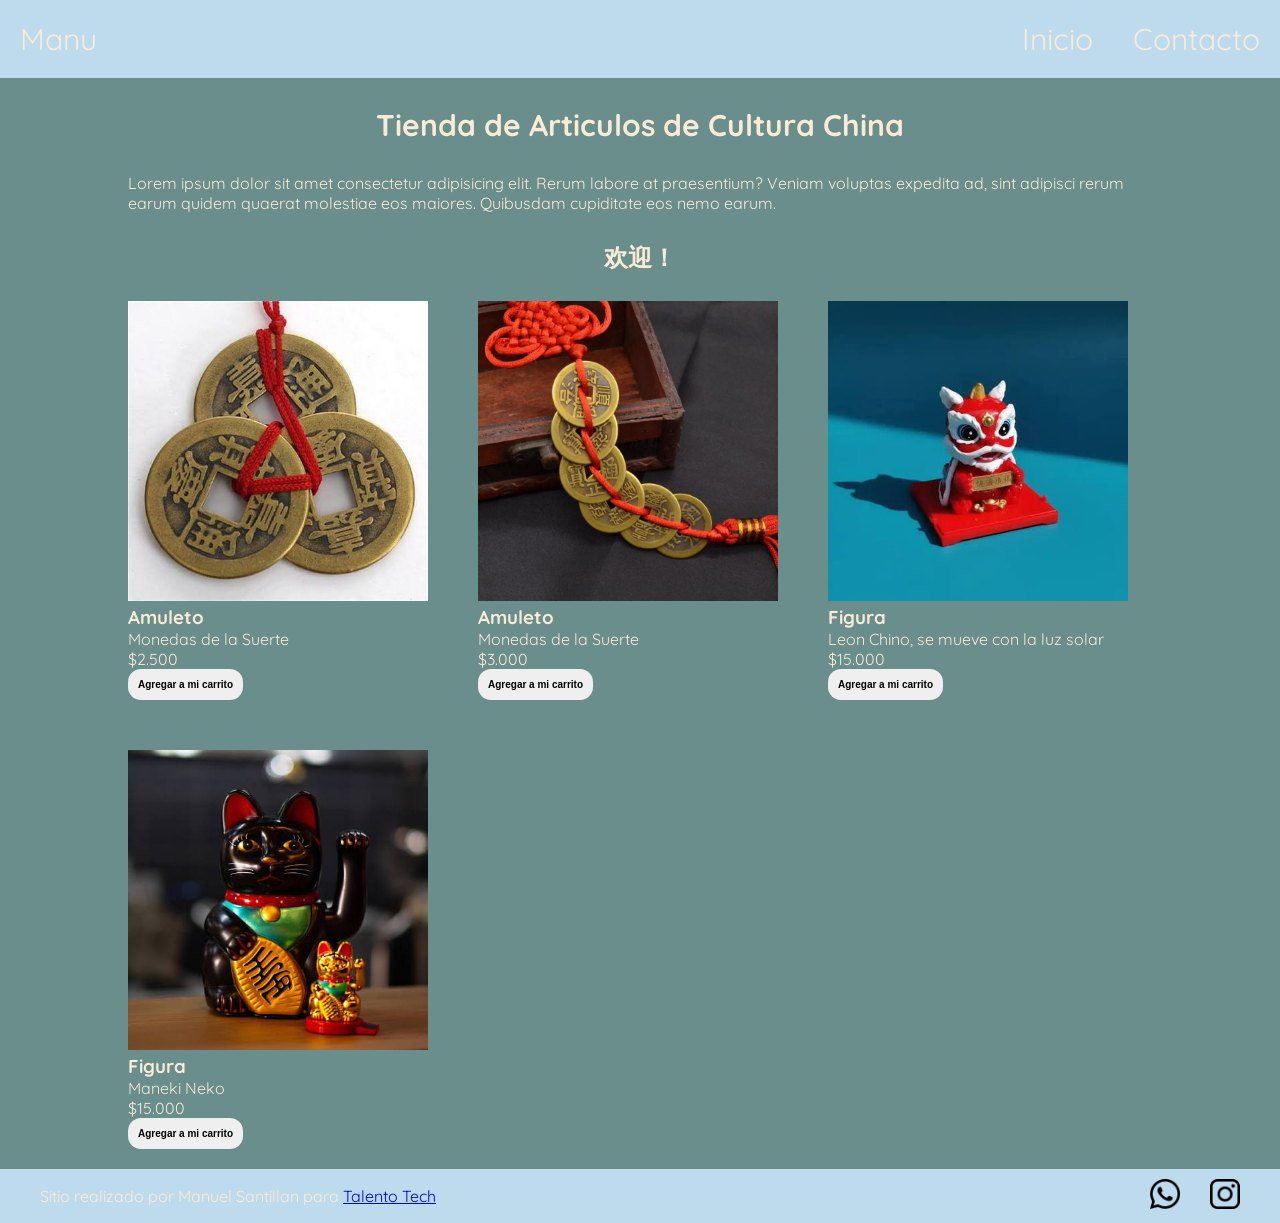
<file: index.html>
<!doctype html>
<html lang="en">
  <head>
    <meta charset="UTF-8" />
    <meta name="viewport" content="width=device-width, initial-scale=1.0" />
    <link rel="preconnect" href="https://fonts.googleapis.com" />
    <link rel="preconnect" href="https://fonts.gstatic.com" crossorigin />
    <link href="https://fonts.googleapis.com/css2?family=Quicksand:wght@300..700&display=swap" rel="stylesheet"/>
    <link rel="stylesheet" href="./css/styles.css" />
    <title>Inicio | Manu's E-Commerce</title>
  </head>
  <body>
    <header>
      <div class="logo-nav"><a class="logo" href="./index.html">Manu</a></div>
      <nav class="nav-head">
        <ul class="nav-head">
          <li><a href="./index.html">Inicio</a></li>
          <li><a href="./pages/contacto.html">Contacto</a></li>
        </ul>
      </nav>
    </header>
    <main>
      <h1>Tienda de Articulos de Cultura China</h1>
      <p>
        Lorem ipsum dolor sit amet consectetur adipisicing elit. Rerum labore at
        praesentium? Veniam voluptas expedita ad, sint adipisci rerum earum
        quidem quaerat molestiae eos maiores. Quibusdam cupiditate eos nemo
        earum.
      </p>

      <section>
        <h2>欢迎！</h2>
        <div class="fichas">
          <article>
            <img src="./img/amuleto-moneda.jpg" alt="Imagen de un amuleto chino"/>
            <h3>Amuleto</h3>
            <p>Monedas de la Suerte</p>
            <p>$2.500</p>
            <button class="boton">Agregar a mi carrito</button>
        </article>
        
          <article>
            <img src="./img/colgante-nudo.jpg" alt="Imagen de un amuleto chino"/>
            <h3>Amuleto</h3>
            <p>Monedas de la Suerte</p>
            <p>$3.000</p>
            <button class="boton">Agregar a mi carrito</button>
          </article>

          <article>
            <img src="./img/leon-solar.jpg" alt="Imagen de un leon chino" />
            <h3>Figura</h3>
            <p>Leon Chino, se mueve con la luz solar</p>
            <p>$15.000</p>
            <button class="boton">Agregar a mi carrito</button>
          </article>

          <article>
            <img src="./img/maneki.jpg" alt="Imagen de un gato de la suerte" />
            <h3>Figura</h3>
            <p>Maneki Neko</p>
            <p>$15.000</p>
            <button class="boton">Agregar a mi carrito</button>
          </article>
        </div>
      </section>
    </main>
    <footer>
      <p>Sitio realizado por Manuel Santillan para <a href="https://talentotech.bue.edu.ar/">Talento Tech</a></p>
      <nav>
        <ul class="logos-foot">
          <li><img class="img-foot" src="./img/whatsapp.png" alt="" /></li>
          <li><img class="img-foot" src="./img/instagram.png" alt="" /></li>
        </ul>
      </nav>
    </footer>
  </body>
</html>
</file>
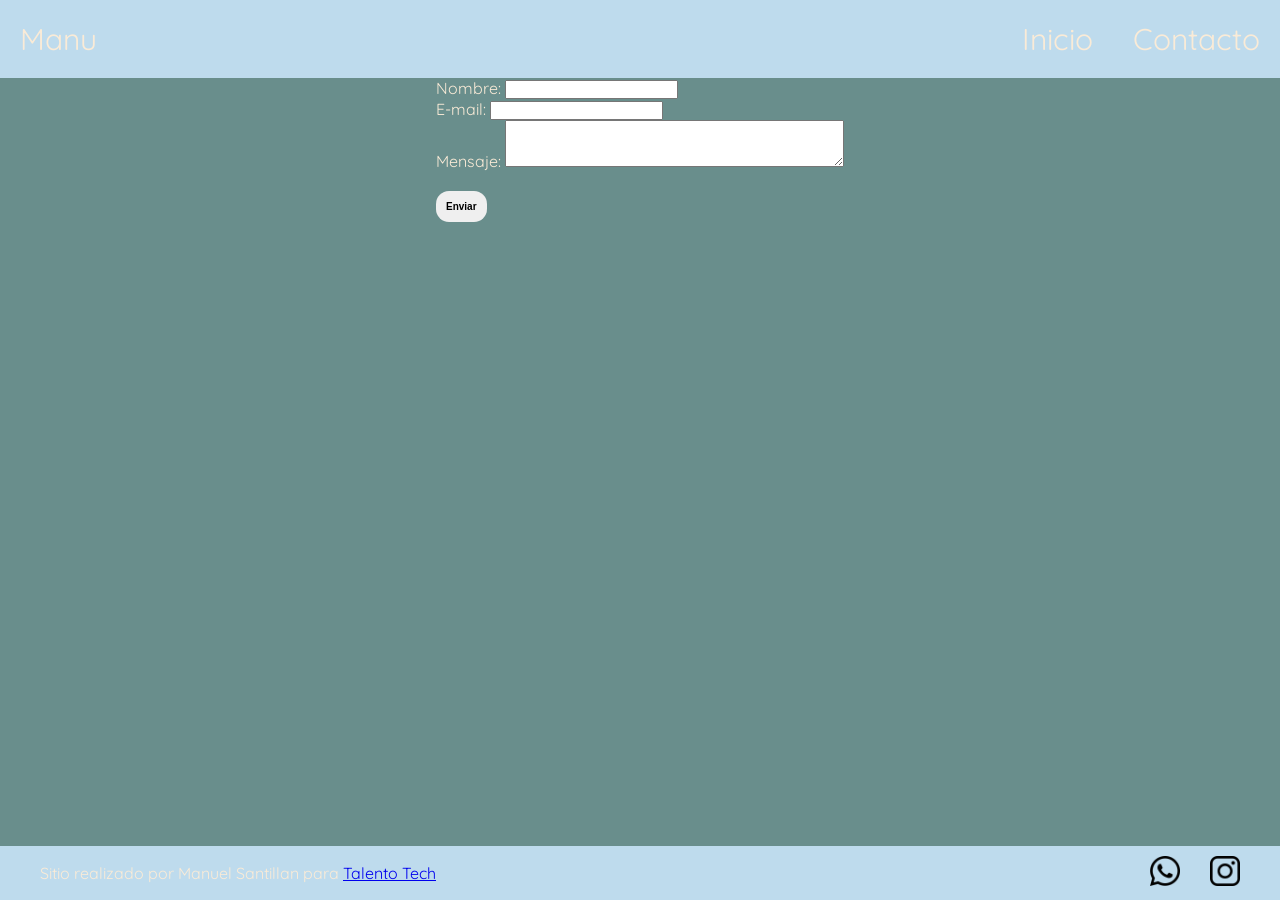
<file: pages/contacto.html>
<!doctype html>
<html lang="en">
  <head>
    <meta charset="UTF-8" />
    <meta name="viewport" content="width=device-width, initial-scale=1.0" />
    <link rel="preconnect" href="https://fonts.googleapis.com" />
    <link rel="preconnect" href="https://fonts.gstatic.com" crossorigin />
    <link
      href="https://fonts.googleapis.com/css2?family=Quicksand:wght@300..700&display=swap"
      rel="stylesheet"
    />
    <link rel="stylesheet" href="../css/styles.css" />
    <title>Contacto | Manu's E-Commerce</title>
  </head>
  <body>
    <header>
      <div class="logo-nav"><a class="logo" href="../index.html">Manu</a></div>
      <nav class="nav-head">
        <ul class="nav-head">
          <li><a href="../index.html">Inicio</a></li>
          <li><a href="./contacto.html">Contacto</a></li>
        </ul>
      </nav>
    </header>
    <main>
      <form action="/" target="_blank">
        <label>Nombre: <input type="text" name="nombre" /></label><br />
        <label>E-mail: <input type="email" name="correo" /></label><br />
        <label>Mensaje: <textarea name="mensaje" rows="3" cols="40"></textarea></label><br /><br />
        <button class="boton" type="submit">Enviar</button>
      </form>
    </main>
    <footer>
      <p>
        Sitio realizado por Manuel Santillan para
        <a href="https://talentotech.bue.edu.ar/">Talento Tech</a>
      </p>
      <nav>
        <ul class="logos-foot">
          <li><img class="img-foot" src="../img/whatsapp.png" alt="" /></li>
          <li><img class="img-foot" src="../img/instagram.png" alt="" /></li>
        </ul>
      </nav>
    </footer>
  </body>
</html>
</file>
<file: css/styles.css>
* {
  margin: 0;
  padding: 0;
  box-sizing: border-box;
}

html {
  font-size: 62.5%;
}

body {
  font-family: "Quicksand", sans-serif;
  font-size: 1.6rem;
  background-color: #698e8c;
  color: antiquewhite;

  display: flex;
  flex-direction: column;
  min-height: 100vh;
}

main {
  width: 80%;
  margin: auto;
  padding-bottom: 2rem;

  flex: 1;

  display: flex;
  flex-direction: column;
  align-items: center;
}

h1 {
  font-size: 3rem;
  font-weight: 800;
  line-height: 1.15;
  margin: 3rem 0;
}

h2 {
  font-size: 2.4rem;
  font-weight: 700;
  line-height: 1.2;
  text-align: center;
  margin: 3rem 0;
}

.boton {
  border: none;
  font-size: 1rem;
  font-weight: bold;
  padding: 1rem;
  border-radius: 1.3rem;
}

header,
footer {
  background: #bedbed;
  color: antiquewhite;
  width: 100%;

  display: flex;
  justify-content: space-between;
  align-items: center;
}

footer {
  padding: 1rem 4rem;
}

.logo,
.nav-head ul li a {
  text-decoration: none;
  font-size: 3rem;
  color: inherit;
  display: inline-block;
  padding: 2rem;
}

.nav-head{
  list-style: none;
  display: flex;
}

img{
  width: 30rem;
}

.logos-foot{
  list-style: none;
  display: flex;
  gap: 3rem;
}

.img-foot{
  width: 3rem;
}

.fichas{
  display: flex;
  flex-wrap: wrap; 
  gap: 5rem;

}
</file>
